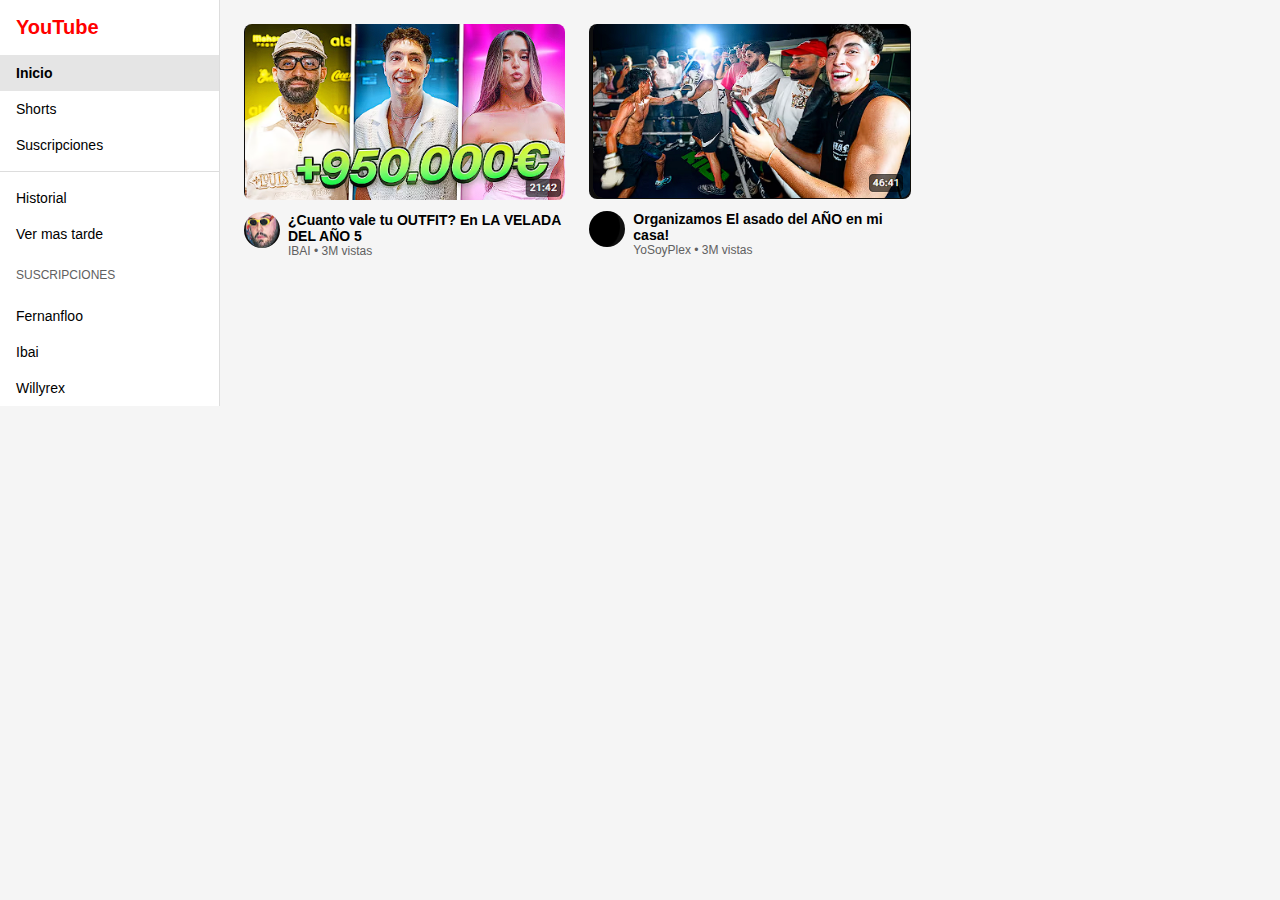
<file: RETO1/index.html>
<!DOCTYPE html>
<html lang="en">
<head>
    <meta charset="UTF-8">
    <meta name="viewport" content="width=device-width, initial-scale=1.0">
    <title>YOUTUBE</title>
    <link rel="stylesheet" href="style.css">
</head>
<body>
    <div class="sidebar">
        <div class="logo">YouTube</div>

        <div class="menu">
            <div class="menu-item active">Inicio</div>
            <div class="menu-item">Shorts</div>
            <div class="menu-item">Suscripciones</div>
            <div class="linea"></div>
            <div class="menu-item">Historial</div>
            <div class="menu-item">Ver mas tarde</div>
        </div>

        <div class="subtitulo"> Suscripciones</div>
        <div class="menu">
            <div class="menu-item">Fernanfloo</div>
            <div class="menu-item">Ibai</div>
            <div class="menu-item">Willyrex</div>
        </div>
    </div>

    <div class="content">
        <div class="video-grid">

            <div class="card">
                <img class="cap" src="../RETO1/img/image.png" alt="">
                <div class="info">
                    <img class="avatar" src="../RETO1/img/ibai.png" alt="">
                    <div class="texto">
                        <div class="titulo">¿Cuanto vale tu OUTFIT? En LA VELADA DEL AÑO 5</div>
                        <div class="canal">IBAI • 3M vistas</div>
                    </div>
                </div>
            </div>

            <div class="card">
                <img class="cap" src="../RETO1/img/video2.png" alt="">
                <div class="info">
                    <img class="avatar" src="../RETO1/img/avatar2.png" alt="">
                    <div class="texto">
                        <div class="titulo">Organizamos El asado del AÑO en mi casa!</div>
                        <div class="canal">YoSoyPlex • 3M vistas</div>
                    </div>
                </div>
            </div>
        </div>
    </div>
</body>
</html>
</file>
<file: RETO1/style.css>
*{
    box-sizing: border-box;
    margin: 0;
    padding: 0;
}

body{
    font-family: Arial, sans-serif;
    display: flex;
    background-color: whitesmoke;
}

.sidebar{
    width: 220px;
    height: 100%;
    background: #fff;
    border-right: 1px solid #ddd;
    overflow-y: auto;
}

.logo{
    font-weight: 700;
    font-size: 20px;
    padding: 16px;
    color: #ff0000;
}

.subtitulo{
    font-size: 12px;
    color: #606060;
    padding: 16px;
    text-transform: uppercase;
}

.menu {
     display: flex; 
     flex-direction: column; 
    }

.menu-item {
     padding: 10px 16px; 
     cursor: pointer; 
     font-size: 14px; 
    }

.menu-item:hover {
     background: #f1f1f1; 
    }

.menu-item.active { 
    background: #e5e5e5; 
    font-weight: 600;
 }

.linea { 
    height: 1px; 
    background: #ddd; 
    margin: 8px 0;
 }

.content { 
    flex: 1; 
    padding: 24px; 
}

.video-grid {
  display: grid;
  grid-template-columns: repeat(auto-fill, minmax(250px,1fr));
  gap: 24px;
}

.card { 
    cursor: pointer;
 }

.cap{
    width: 100%;
    border-radius: 8px;
}

.info  {
     display: flex; 
     margin-top: 8px;
     }

.avatar{
     width: 36px; 
     height: 36px; 
     border-radius: 50%; 
     margin-right: 8px;
     }

.texto .titulo{
    font-size: 14px;
    font-weight: 600;
}

.texto .canal{
    font-size: 12px;
    color: #606060;
}
</file>
